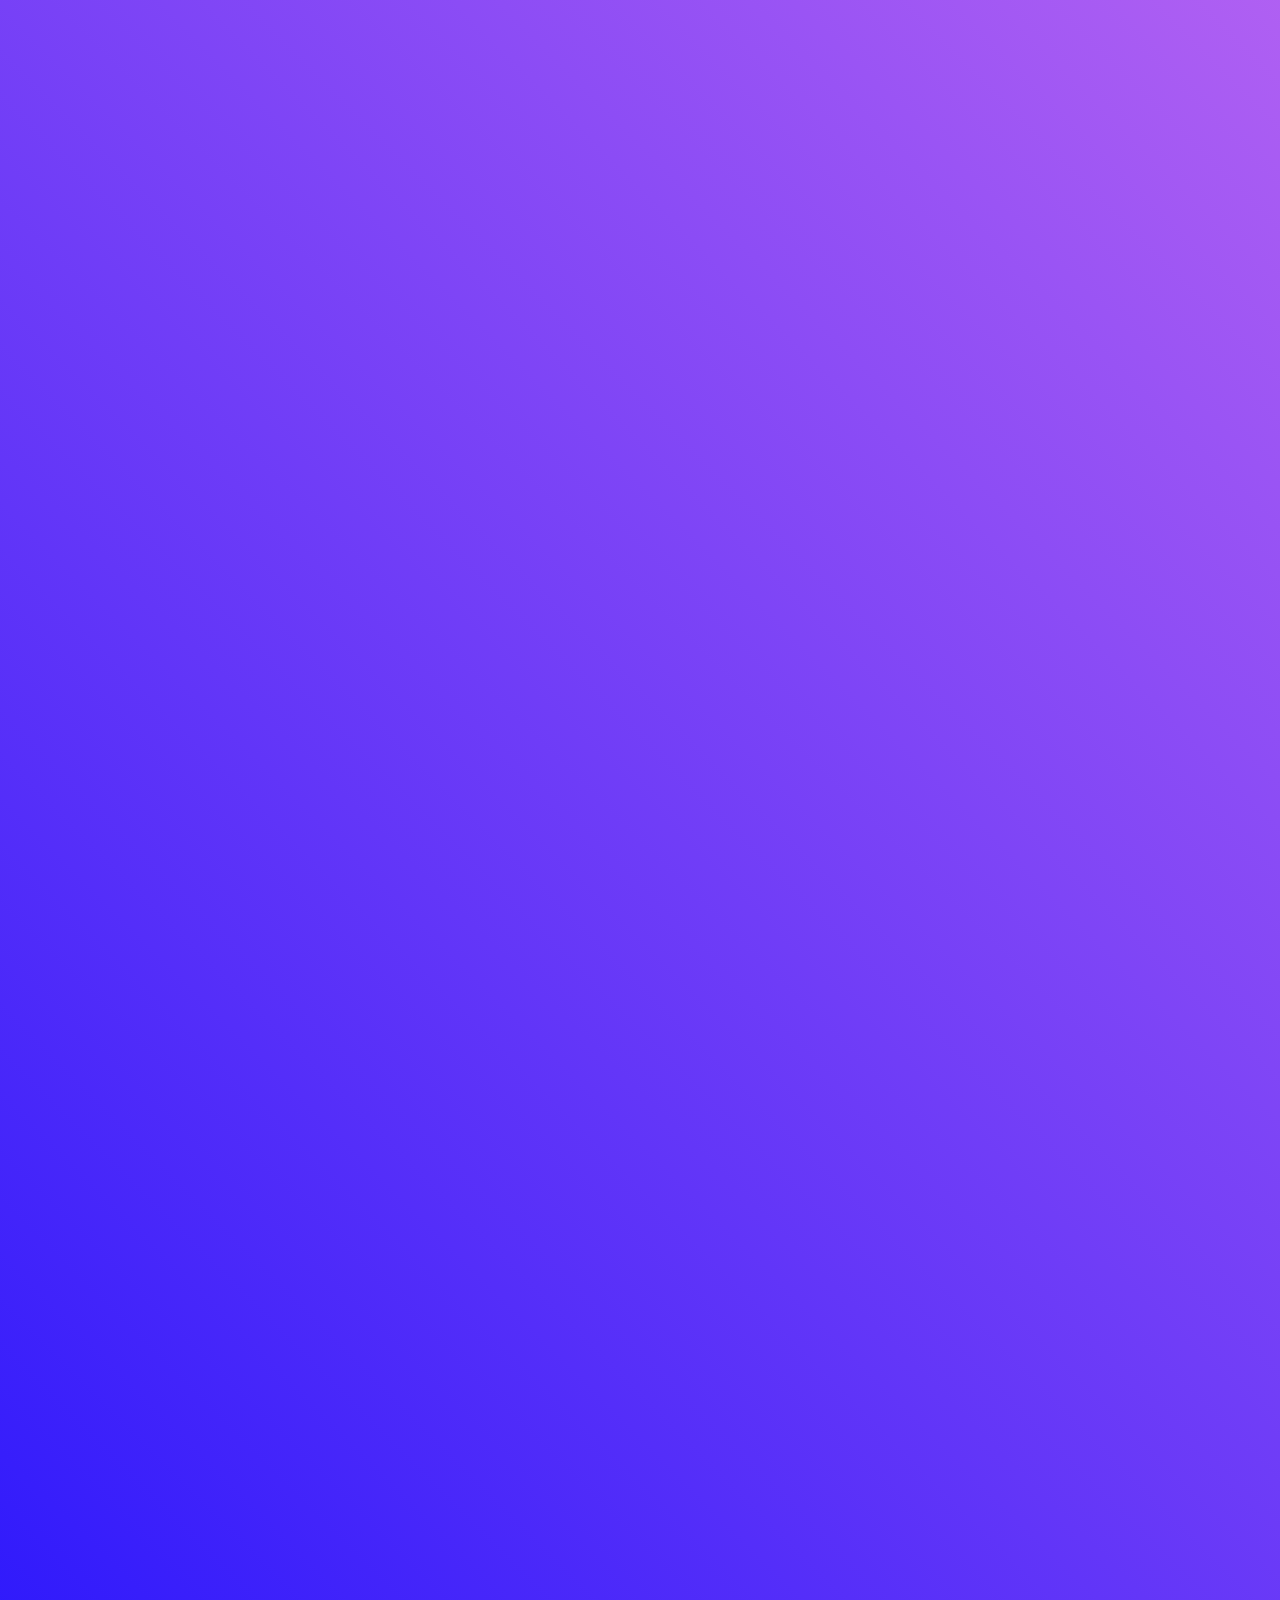
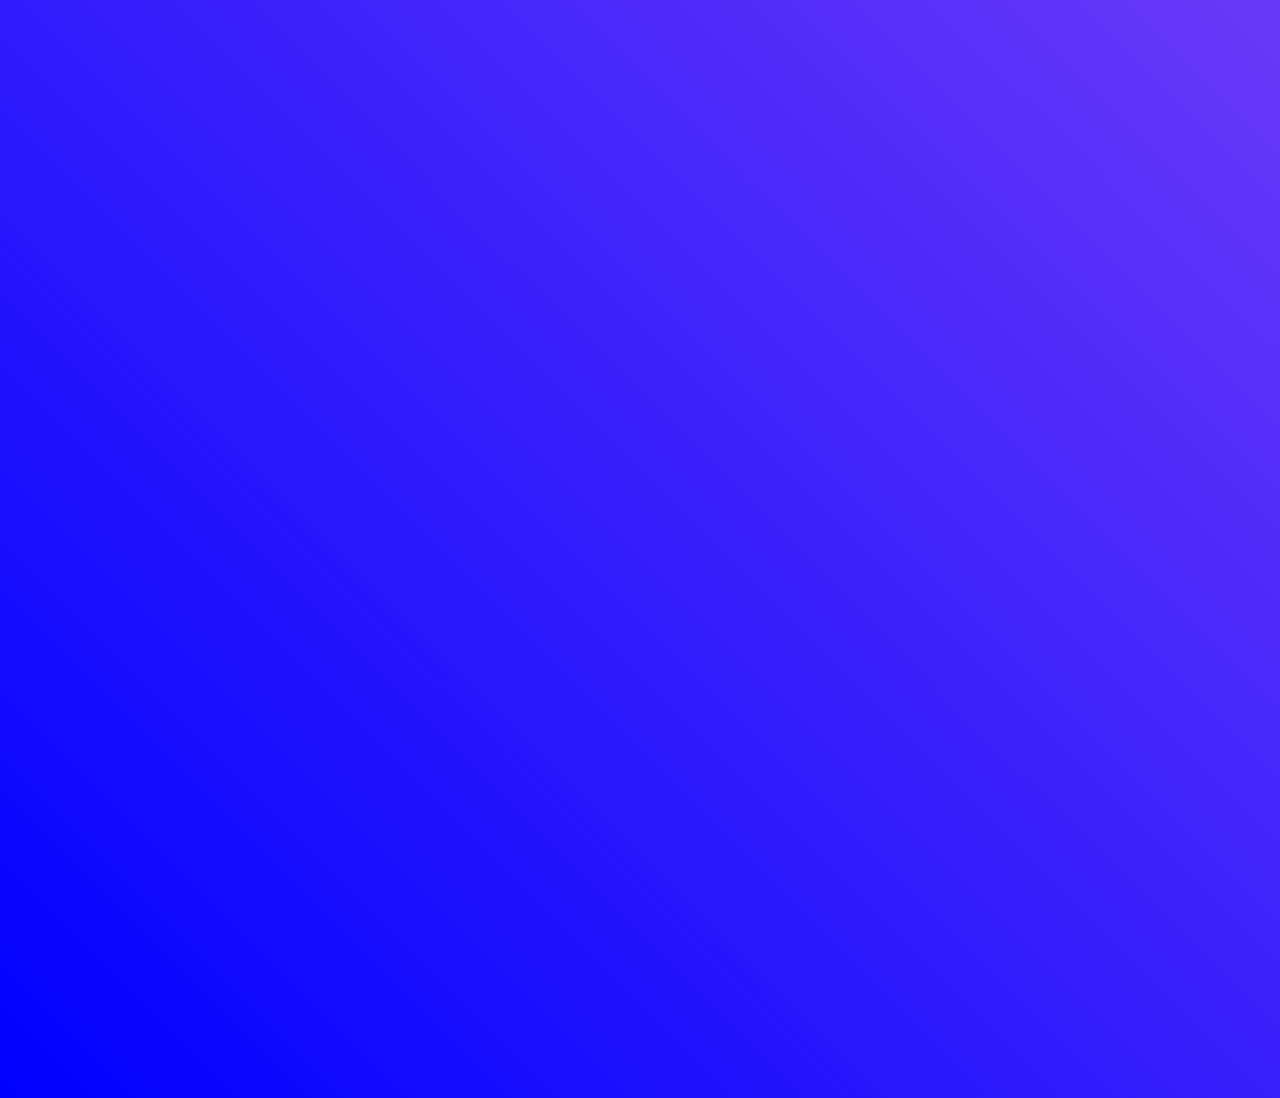
<file: index.html>
<!DOCTYPE html>
<html lang="en">
<head>
    <meta charset="UTF-8">
    <meta http-equiv="X-UA-Compatible" content="IE=edge">
    <meta name="viewport" content="width=device-width, initial-scale=1.0">
    <title>Urna Eletrônica</title>
    <link rel="stylesheet" href="style.css">
    <script src="script.js" defer></script>
</head>
<body onload="comecar()">
    
        <header>
            <br><h1 class="cabecalho">Urna Eletrônica: League of Legends</h1>
        </header>
        <section>

        
        <div class="maquina">

            <!-- Tela de Exibição -->
            <div class="tela">
                <div class="telainicial sumir">
                    <p class="text-presidente">Presidente de Runeterra </p>
                    <input type="text" name="digito" value="" class="digito1" maxlength="1" readonly>
                    <input type="text" name="digito" value="" class="digito2" maxlength="1" readonly>
                </div>

                <!-- Voto em Branco -->
                <div class="cliquebranco sumir">
                    <center><h1>&nbsp &nbsp &nbsp &nbsp &nbsp &nbsp &nbsp &nbsp VOTO EM BRANCO</h1></center><br>
                    <br><br><br>
                    <hr>
                    Aperte a tecla
                    <br>
                    <strong>VERDE</strong> &nbsp&nbsp&nbsp&nbsp&nbsp   para CONFIRMAR este voto
                    <br>
                    <strong>LARANJA</strong> &nbsp para REINICIAR este voto
                </div>

                <!-- Voto Inválido -->
                <div class="invalido sumir">
                    <center>
                        <p class="digito-invalido">Você digitou:</p>
                        <br><br>
                        <h1>&nbsp &nbsp &nbsp &nbsp &nbsp &nbsp &nbsp &nbsp NÚMERO INVÁLIDO</h1></center><br>
                    <br><br><br>
                    <hr>
                    Aperte a tecla
                    <br>
                    <strong>VERDE</strong> &nbsp&nbsp&nbsp&nbsp&nbsp   para CONFIRMAR este voto
                    <br>
                    <strong>LARANJA</strong> &nbsp para REINICIAR este voto
                </div>

                <!-- Voto em Kayle -->
                <div class="kayle sumir">
                    <span>SEU VOTO PARA</span>
                    <P><strong>&nbsp &nbsp &nbsp &nbsp &nbsp &nbsp &nbsp &nbsp &nbsp &nbsp &nbsp &nbsp &nbsp PRESIDENTE</strong></P><br>
                    <input type="text" name="digitado" value="2" class="digitado1" maxlength="1" readonly>
                    <input type="text" name="digitado" value="2" class="digitado2" maxlength="1" readonly>
                    <br>
                    <p><strong>Nome</strong>: kayle, a Justa</p>
                    <P><strong>Partido</strong>: PM (Partido do MITO)</P>
                    <p><strong>Slogan</strong>: <i>"Bandido bom é bandido m0rt0!"</i></p>
                    <p><strong>Vice-presidente</strong>: Luxanna </p>
                    <hr>
                    Aperte a tecla
                    <br>
                    <strong>VERDE</strong> &nbsp&nbsp&nbsp&nbsp&nbsp   para CONFIRMAR este voto
                    <br>
                    <strong>LARANJA</strong> &nbsp para REINICIAR este voto
                    <img class="fotokayle" src="images/kayle.jpg" alt="">
                    <img class="fotolux" src="images/lux.jpg" alt="">

                </div>

                <!-- Voto em Qiyana -->
                <div class="qiyana sumir">
                    <span>SEU VOTO PARA</span>
                    <P><strong>&nbsp &nbsp &nbsp &nbsp &nbsp &nbsp &nbsp &nbsp &nbsp &nbsp &nbsp &nbsp &nbsp PRESIDENTE</strong></P><br>
                    <input type="text" name="digitado" value="2" class="digitado1" maxlength="1" readonly>
                    <input type="text" name="digitado" value="4" class="digitado2" maxlength="1" readonly>
                    <br>
                    <p><strong>Nome</strong>: Qiyana, a Imperatriz dos Elementos</p>
                    <P><strong>Partido</strong>: PCLGBT (Partido da Causa LGBT)</P>
                    <p><strong>Slogan</strong>: <i>"Juntos encontraremos a cura <3"</i></p>
                    <p><strong>Vice-presidente</strong>: Ezreal</p>
                    <hr>
                    Aperte a tecla
                    <br>
                    <strong>VERDE</strong> &nbsp&nbsp&nbsp&nbsp&nbsp   para CONFIRMAR este voto
                    <br>
                    <strong>LARANJA</strong> &nbsp para REINICIAR este voto
                    <img class="fotoqiyana" src="images/qiyana.jpg" alt="">
                    <img class="fotoezreal" src="images/ezreal.jpg" alt="">

                </div>

                <!-- Voto em Irelia -->
                <div class="irelia sumir">
                    <span>SEU VOTO PARA</span>
                    <P><strong>&nbsp &nbsp &nbsp &nbsp &nbsp &nbsp &nbsp &nbsp &nbsp &nbsp &nbsp &nbsp &nbsp PRESIDENTE</strong></P><br>
                    <input type="text" name="digitado" value="1" class="digitado1" maxlength="1" readonly>
                    <input type="text" name="digitado" value="1" class="digitado2" maxlength="1" readonly>
                    <br>
                    <p><strong>Nome</strong>: Irelia, a Dançarina das Lâminas</p>
                    <P><strong>Partido</strong>: IONIA (Ionia)</P>
                    <p><strong>Slogan</strong>: <i>"Se isso afeta Ionia, vote em mim!"</i></p>
                    <p><strong>Vice-presidente</strong>: Akali</p>
                    <hr>
                    Aperte a tecla
                    <br>
                    <strong>VERDE</strong> &nbsp&nbsp&nbsp&nbsp&nbsp   para CONFIRMAR este voto
                    <br>
                    <strong>LARANJA</strong> &nbsp para REINICIAR este voto
                    <img class="fotoirelia" src="images/irelia.jpg" alt="">
                    <img class="fotoakali" src="images/akali.jpg" alt="">

                </div>

                <!-- Voto em Sylas -->
                <div class="sylas sumir">
                    <span>SEU VOTO PARA</span>
                    <P><strong>&nbsp &nbsp &nbsp &nbsp &nbsp &nbsp &nbsp &nbsp &nbsp &nbsp &nbsp &nbsp &nbsp PRESIDENTE</strong></P><br>
                    <input type="text" name="digitado" value="1" class="digitado1" maxlength="1" readonly>
                    <input type="text" name="digitado" value="3" class="digitado2" maxlength="1" readonly>
                    <br>
                    <p><strong>Nome</strong>: Sylas, o Abjugado</p>
                    <P><strong>Partido</strong>: PAB (Partido Anti-Burguês)</P>
                    <p><strong>Slogan</strong>: <i>"Sempre um passo a frente da lei!"</i></p>
                    <p><strong>Vice-presidente</strong>: Morgana</p>
                    <hr>
                    Aperte a tecla
                    <br>
                    <strong>VERDE</strong> &nbsp&nbsp&nbsp&nbsp&nbsp   para CONFIRMAR este voto
                    <br>
                    <strong>LARANJA</strong> &nbsp para REINICIAR este voto
                    <img class="fotosylas" src="images/sylas.jpg" alt="">
                    <img class="fotomorgana" src="images/morgana.jpg" alt="">

                </div>

                <img class="jax sumir" src="images/jax.png" alt="">

                <!-- CLique em Confirma -->
                <div class="cliqueconfirma sumir">
                    <h1 style="margin-top: -300px;"><font style="font-size: 150px;">FIM</font></h1>
                </div>
            </div>
            

            <!-- Conteúdo Acima do Painel de Botões -->
            <div class="logo">
                <img class="logoruneterra" src="images/runeterra.png" alt="Runeterra">
                <h4 class="logomsg">Justiça Eleitoral <br> de Runeterra</h4>
            </div>

            <!-- Painel de Botões -->
            <div class="painel">
                <input class="numero" type="button" value="1" id="um" onclick='digitar("1")'>
                <input class="numero" type="button" value="2" id="dois" onclick='digitar("2")'>
                <input class="numero" type="button" value="3" id="tres" onclick='digitar("3")'> 
                <br>
                <input class="numero" type="button" value="4" id="quatro" onclick='digitar("4")'>
                <input class="numero" type="button" value="5" id="cinco" onclick='digitar("5")'>
                <input class="numero" type="button" value="6" id="seis" onclick='digitar("6")'>
                <br>
                <input class="numero" type="button" value="7" id="sete" onclick='digitar("7")'>
                <input class="numero" type="button" value="8" id="oito" onclick='digitar("8")'>
                <input class="numero" type="button" value="9" id="nove" onclick='digitar("9")'>
                <br>
                <input class="numero" type="button" value="0" id="zero" onclick='digitar("0")'>
                <br>
                <input class="acao" type="button" value="BRANCO" id="branco" onclick="branco()">
                <input class="acao" type="button" value="CORRIGE" id="corrige" onclick="corrige()">
                <input class="acao" type="button" value="CONFIRMA" id="confirma" onclick="confirma()">
            </div>
            <img class="yuumi" src="images/yuumi.gif" alt="Yuumi">
            <footer><p class="rodape">&copy;MárcioDiniz</p><br></footer>
        </div>

        <audio class="jaxVotou" src="images/jaxVotou.mp3"></audio>

    
    </section>
    
    
    
    
    <div class="telabranca"></div>
</body>
</html>
</file>
<file: style.css>
body {
    
    background: url(./images/background.png);
    background-repeat: no-repeat;
    background-size: 300vh;
    overflow: hidden;
 
    position: absolute;
    font: normal 15pt Arial;
    font-family: 'Trebuchet MS', 'Lucida Sans Unicode', 'Lucida Grande', 'Lucida Sans', Arial, sans-serif;
    color: aliceblue;
    text-align: center;
    
}

.cabecalho {
    text-shadow: 5px 5px 10px black;
    margin-left: 50vw;
    transform: translateX(-50%);
}

.yuumi {
    position: absolute;
    width: 250px;
    
    margin-left: -10vw;
    transition: 1500ms;
}
.yuumiAngular {
    position: absolute;
    
    margin-left: 300px;
    animation: angular 1500ms linear;
    transition: 1500ms;
}

.yuumi:hover {
    animation: shake 500ms infinite;
}

.rodape {
    margin-top: 40px;
    font-size: 15px;
}

.maquina {
    position: relative;
    background: white;
    width: 807px;
    height: 450px;
    
    border-radius: 10px;
    left: 50vw;
    transform: translateX(-50%);
}

.tela {
    color:#242933;
    position: absolute;
    background: linear-gradient(45deg, white, rgb(218, 219, 219));
    width: 500px;
    height: 400px;
    border: 1px solid rgb(196, 193, 193);
    margin-top: 20px;
    margin-left: 20px;
    border-radius: 10px;
}

.painel {
    position: absolute;
    width: 250px;
    height: 330px;
    background: rgb(49, 49, 49);
    margin-top: 91.9px;
    margin-left: 540px;
    border-radius: 10px;
}

.logoruneterra {
    position: absolute;
    width: 50px;
    height: 50px;
    margin-top: 25px;
    margin-left: 150px;
}

.logomsg {
    position: absolute;
    color: rgb(44, 44, 44);
    margin-left: 620px;
}

.numero {
    background: #242933;
    color: white;
    margin-top: 15px;
    border: 2px solid rgb(0, 0, 0);
    width: 50px;
    height: 45px;
    box-shadow: 5px 5px 5px rgb(6, 7, 8);
    border-radius: 10px;
}
.numero:hover {
    background: black;
    cursor: pointer;
}

#branco {
    background: white;
    margin-top: 25px;
    border: none;
    height: 50px;
    box-shadow: 5px 5px 5px rgb(6, 7, 8);
    border-radius: 10px;
}
#branco:hover {
    background: rgb(197, 197, 197);
    cursor: pointer;
}

#corrige {
    background: orangered;
    margin-top: 15px;
    border: none;
    height: 50px;
    box-shadow: 5px 5px 5px rgb(6, 7, 8);
    border-radius: 10px;
}
#corrige:hover {
    background: rgb(201, 57, 38);
    cursor: pointer;
}

#confirma {
    background: rgb(25, 172, 81);
    margin-top: 10px;
    border: none;
    height: 60px;
    box-shadow: 5px 5px 5px rgb(6, 7, 8);
    border-radius: 10px;
}
#confirma:hover {
    background: rgb(7, 114, 43);
    cursor: pointer;
}


/* Tela de Exibição ////////////////////////////////////////////*/

.text-presidente {
    margin-top: 70px;
    color: #242933;
    font-size: 20px;
    font-weight: bold;
}

.digito1, .digito2, .res1, .res2 {
    background: none;
    margin-top: 20px ;
    text-align: center;
    width: 30px;
    font-size: 25pt;
    animation: piscar 1000ms linear infinite;
    border: 1px solid;
}
.digitado1 {
    position: absolute;
    background: none;
    margin-left: 152px;
    margin-top: -20px;
    text-align: center;
    width: 30px;
    font-size: 25pt;
    border: 1px solid;
}
.digitado2 {
    position: absolute;
    background: none;
    margin-left: 194px;
    margin-top: -20px;
    text-align: center;
    width: 30px;
    font-size: 25pt;
    border: 1px solid;
}


/* Branco e Inválido //////////////////////////////////////////*/
.cliquebranco {
    position: absolute;
    margin-top: -40px;
    text-align: left;
    margin-left: 20px;
}
.invalido {
    position: absolute;
    margin-top: -150px;
    text-align: left;
    margin-left: 20px;
}
.digito-invalido {
    margin-left: 100px;
}


/* Kayle */
.kayle {
    position: relative;
    margin-top: -149px;
    margin-left: 20px;
    text-align: left;
    
    font-size: 18px;
}
.fotokayle {
    position: absolute;
    margin-top: -371px;
    margin-left: 56px;
}
.fotolux {
    position: absolute;
    margin-top: -209px;
    margin-left: 76px;
}

/* Qiyana */
.qiyana {
    position: relative;
    margin-top: -369px;
    margin-left: 20px;
    text-align: left;
    
    font-size: 18px;
}
.fotoqiyana {
    position: absolute;
    margin-top: -371px;
    margin-left: 56px;
}
.fotoezreal {
    position: absolute;
    margin-top: -209px;
    margin-left: 76px;
}

/* Irelia */
.irelia {
    position: relative;
    margin-top: -369px;
    margin-left: 20px;
    text-align: left;
    
    font-size: 18px;
}
.fotoirelia {
    position: absolute;
    margin-top: -370px;
    margin-left: 56px;
}
.fotoakali {
    position: absolute;
    margin-top: -209px;
    margin-left: 76px;
}

/* Sylas */
.sylas {
    position: relative;
    margin-top: -369px;
    margin-left: 20px;
    text-align: left;
    
    font-size: 18px;
}
.fotosylas {
    position: absolute;
    margin-top: -369px;
    margin-left: 56px;
}
.fotomorgana {
    position: absolute;
    margin-top: -208px;
    margin-left: 76px;
}


/* SUMIR ///////////////////////////////////////////////////////*/

.sumir {
    visibility: hidden;
}


/* TELA BRANCA //////////////////////////////////////////////////// */
.telabranca {
    margin: 0 auto;
    top: -10px;
    bottom: 0;
    left: -10px;
    right: 0;
    height: 300vh;
    width: 300vh;
    position: absolute;
    background: linear-gradient(45deg, blue, violet);
    

    animation: brilhar 1500ms linear;
}

.jax {
    position: absolute;
    width: 250px;
    left: -80px;
    bottom: 1px;
}
.jaxInverso {
    position: absolute;
    width: 250px;
    left: -80px;
    bottom: 1px;
    transform: scaleX(-1);
}

.jaxVotou {
    position: absolute;
}

/* Animações ///////////////////////////////////////////////////////*/

@keyframes piscar {
    0% {
        opacity: 100%;
    }

    50% {
        opacity: 0%;
    }

    100% {
        opacity: 100%;
    }
}

@keyframes shake {
    0% { transform: translate(1px, 1px) rotate(0deg); }
    10% { transform: translate(-1px, -15px) rotate(-1deg); }
    20% { transform: translate(-5px, 0px) rotate(1deg); }
    30% { transform: translate(25px, 15px) rotate(0deg); }
    40% { transform: translate(1px, -1px) rotate(1deg); }
    50% { transform: translate(-1px, 15px) rotate(-1deg); }
    60% { transform: translate(-25px, 1px) rotate(0deg); }
    70% { transform: translate(25px, 1px) rotate(-1deg); }
    80% { transform: translate(-1px, -1px) rotate(1deg); }
    90% { transform: translate(1px, 15px) rotate(0deg); }
    100% { transform: translate(1px, -15px) rotate(-1deg); }
  }

@keyframes brilhar {
    0% {
        opacity: 0%;
    }
    40% {
        opacity: 100%;
    }
    60% {
        opacity: 100%;
    }
    100% {
        opacity: 0%;
    }
}

@keyframes angular {
    0% { 
        margin-top: 0px;
        margin-left: 300px;
         
    }
    5% {
        transform: rotate(0deg) translateX(180px) rotate(0deg);
    }
    50% {
        margin-top: -0px;
        margin-left: 0px;
    }
    95% { 
        transform: rotate(360deg) translateX(180px) rotate(-360deg); 
    }
    100% {
        margin-top: 0px;
        margin-left: 120px;
    }
}
</file>
